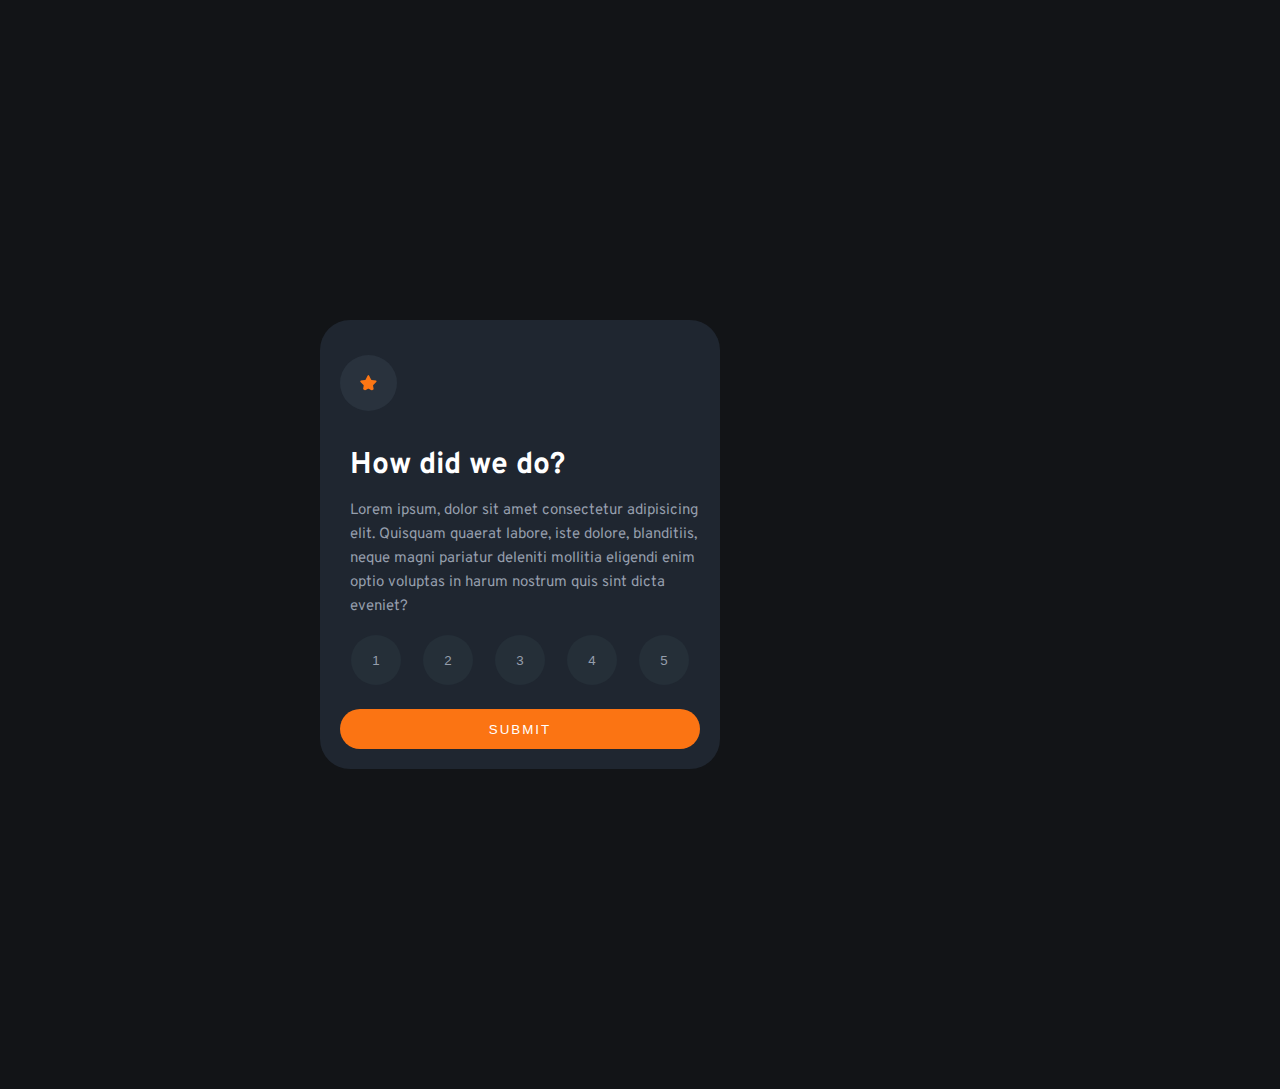
<file: index.html>
<!DOCTYPE html>
<html lang="tr">
  <head>
    <meta charset="UTF-8" />
    <meta name="viewport" content="width=device-width, initial-scale=1.0" />
    <!-- displays site properly based on user's device -->
    <link rel="stylesheet" href="./style.css">
    <link rel="preconnect" href="https://fonts.googleapis.com" />
    <link rel="preconnect" href="https://fonts.gstatic.com" crossorigin />
    <link
      href="https://fonts.googleapis.com/css2?family=Bowlby+One+SC&family=Lobster&family=Overpass:wght@300&family=Poppins:ital,wght@0,200;1,600&family=Sorts+Mill+Goudy:ital@1&display=swap"
      rel="stylesheet"/>
    <link
      rel="icon"
      type="image/png"
      sizes="32x32"
      href="./images/favicon-32x32.png"
    />

    <title>Team Work - 1</title>

    <!-- Feel free to remove these styles or customise in your own stylesheet 👍 -->
    <!-- <style>
    .attribution { font-size: 11px; text-align: center; }
    .attribution a { color: hsl(228, 45%, 44%); }
  </style> -->
  </head>
  <body>
    <section id="section-1">
      <div class="container">
        <div class="star">
          <img src="./images/icon-star.svg" alt="" />
        </div>

        <h1>How did we do?</h1>

        <div class="p">
          <p>
            Lorem ipsum, dolor sit amet consectetur adipisicing elit. Quisquam
            quaerat labore, iste dolore, blanditiis, neque magni pariatur
            deleniti mollitia eligendi enim optio voluptas in harum nostrum quis
            sint dicta eveniet?
          </p>
        </div>
        <div class="main-button">
          <button value="1">1</button>
          <button value="2">2</button>
          <button value="3">3</button>
          <button value="4">4</button>
          <button value="5">5</button>
        </div>

        <div class="submit">
          <input type="submit" value="SUBMIT" />
        </div>
      </div>
    </section>
    <!-- ----------------- section -2 --------------- -->

    <section id="section-2">

      <div class="container">
      <div class="section-img">
        <img src="./images/illustration-thank-you.svg" alt="" />
      </div>

      <div class="selected">
        <button>You selected <span class="number4">4</span> out of 5</button>
      </div>

      <div>
        <h1>Thank You!</h1>
      </div>

      <div>
        <p>
          We appreciate you taking the time to give a rating. If you ever need more support, 
          don’t hesitate to get in touch!
        </p>
      </div>
    </div>
    </section>
    <script src="./app.js"></script>
  </body>
</html>

  






  <!-- Thank you state start -->

  <!-- You selected Add rating here out of 5 -->

  <!-- Thank you!
  We appreciate you taking the time to give a rating. If you ever need more support, 
  don’t hesitate to get in touch! -->

  <!-- Thank you state end -->

  
  <!-- <div class="attribution">
    Challenge by <a href="https://www.frontendmentor.io?ref=challenge" target="_blank">Frontend Mentor</a>. 
    Coded by <a href="#">Your Name Here</a>.
  </div> -->
</body>
</html>
</file>
<file: style.css>
*{
  margin: 0;
  padding: 0;
  box-sizing: border-box;

}

#section-2 {
  display: none;
}

/* #section-1 {
  display:none;
} */

body {
  font-size: 15px;
  font-family: 'Overpass', sans-serif;
  background-color: hsl(216, 12%, 8%);

}

#section-1 {
   
   /* text-align: center; */
   /* position: relative;
   top: 50%;
   left: 50%; */
   /* justify-content: center;
   align-items: center;
   display: flex; */
   margin: 25% 25%;
   /* margin-left: 25%; */
   
   
}

.container {
  /* border: 2px solid red; */
  color:hsl(0, 0%, 100%);
  width: auto;
  background-color: rgb(31, 38, 48);
  /* height: auto;   */
  border-radius: 30px;
  padding: 20px;
  width: 400px;
  height: auto;

}


.star img {
  background-color: hsl(213, 19%, 20%);
  padding: 20px;
  border-radius: 50%;
  margin: 15px 0;

}

h1{
  margin: 15px 0;
  padding-left: 10px;
  font-size: 30px;
}

p {
  margin: 15px 0;
  padding-left: 10px;
  line-height: 1.5rem;
  color: hsl(217, 12%, 63%);
}

.main-button {
  display: flex;
  justify-content: space-around;
  margin-top: 1rem;
}

button {
  /* border: 2px ; */
  /* padding: 18px 20px; */
  width: 50px;
  height: 50px;
  /* padding: ; */
  border-radius: 50%;
  background-color:rgb(37, 47, 56);
  color: hsl(217, 12%, 63%);
  border: none;


}

button:hover{
  cursor: pointer;
  background-color:hsl(25, 97%, 53%);
  color: white;
}

.submit{
  text-align: center;
  margin-top: 1.5rem;
  /* width: 100%;
  border: 2px solid red; */
}

.submit input{
  width: 100%;
  height: 2.5rem;
  /* border: 2px solid red; */
  border-radius: 2rem;
  /* padding: 2.5rem; */
  color:white ;
  background-color:hsl(25, 97%, 53%);
  /* font-family: Arial, Helvetica, sans-serif; */
  letter-spacing: 2px;
  border: none;
}

.submit input:hover{
  cursor: pointer;
  background-color: white;
  color:hsl(25, 97%, 53%);
}

/* <--------------- section ------------> */

#section-2{

  margin: 25% 25%;
      /* display: flex;
      justify-content: center;
      align-items: center; */
   
}

.section-img {

  text-align: center;
  margin-top: 20px;
  width: auto;


}

.selected {

  text-align: center;
  width: auto;
  /* border: 2px solid red; */
  margin-top: 15px;

}

.selected button {
  width: 55%;
  border-radius: 20px;
  height: 30px;
  padding: 10px;
  color:hsl(25, 97%, 53%); 
  cursor: pointer;

  
}
.selected button:hover {
  cursor: pointer;
  color:white ;
  background-color:hsl(25, 97%, 53%) ;

}

#section-2 h1 {
  text-align: center;
  margin-top: 25px;


}
</file>
